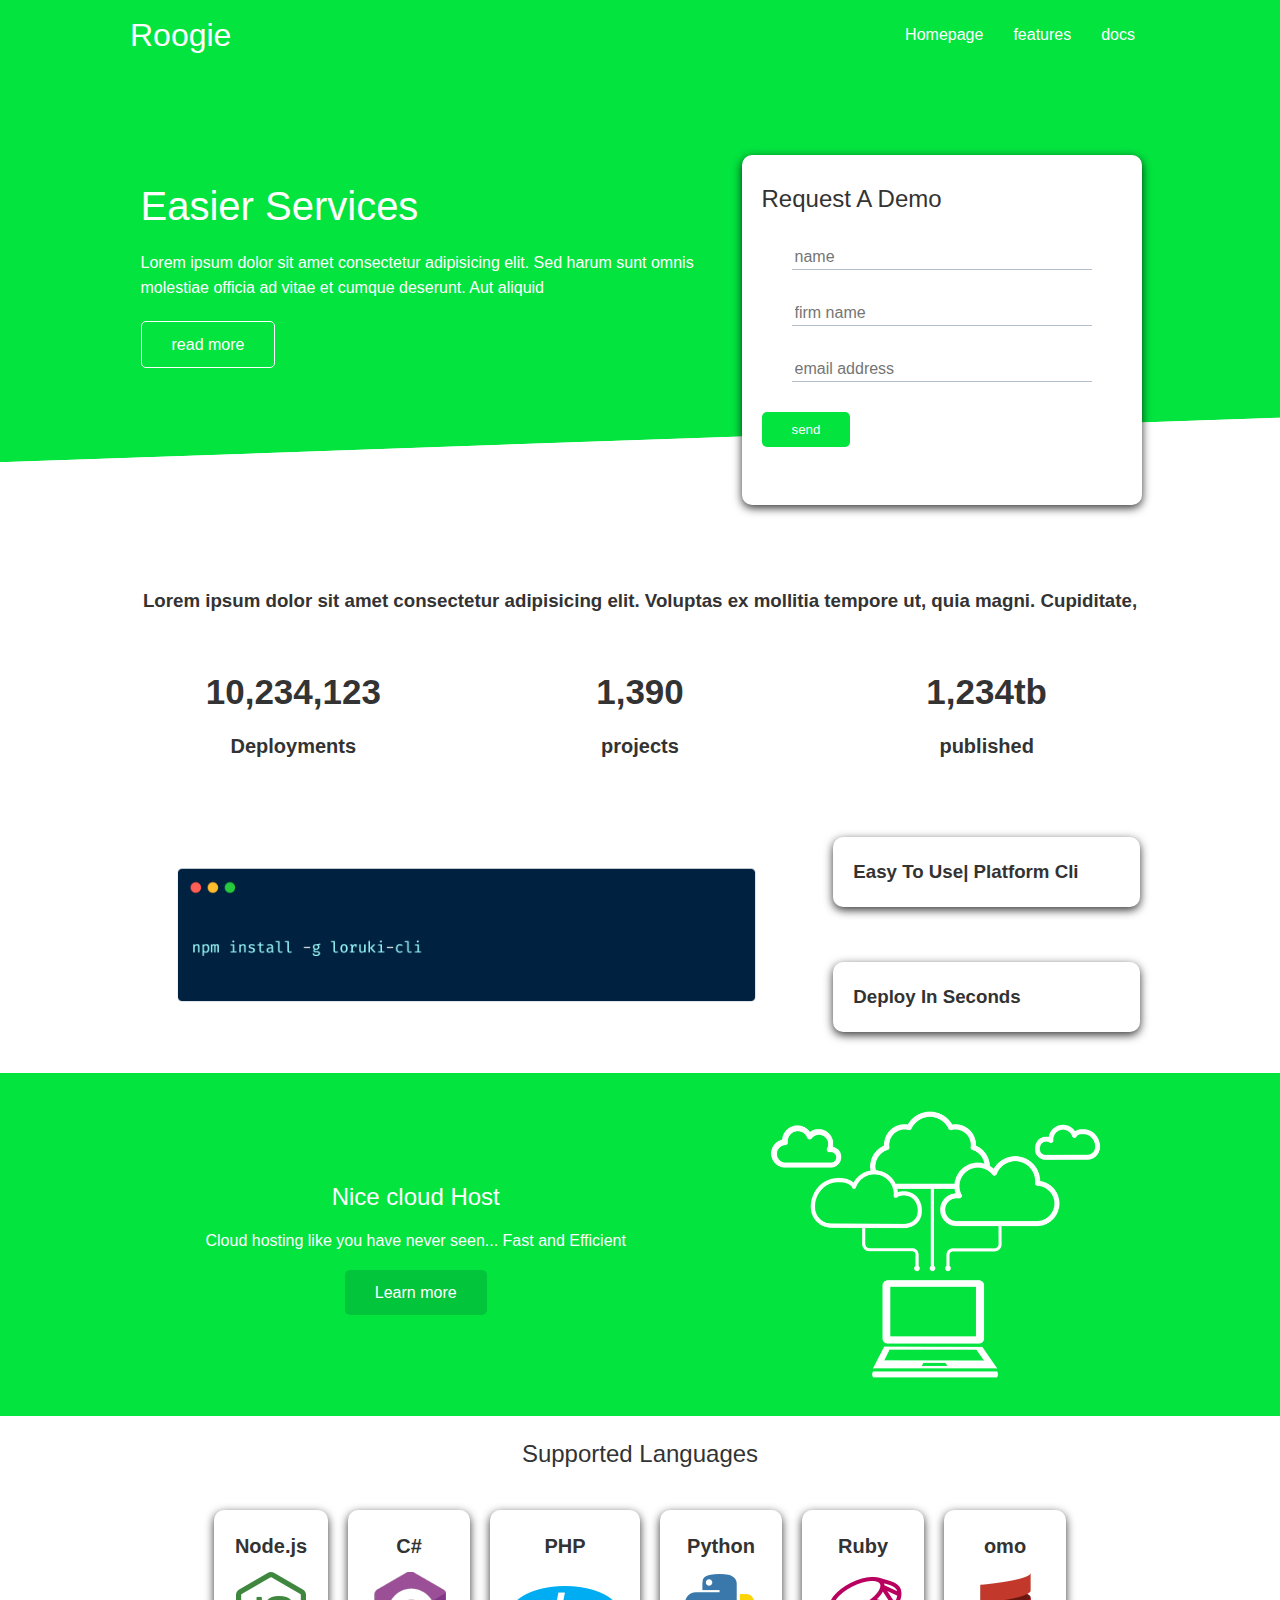
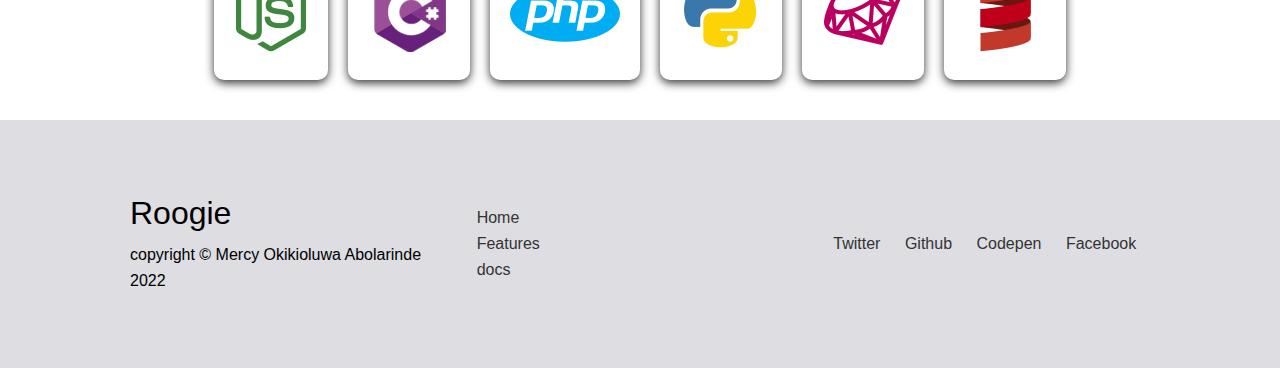
<file: index.html>
<!DOCTYPE html>
<html lang="en">
<head>
    <meta charset="UTF-8">
    <meta http-equiv="X-UA-Compatible" content="IE=edge">
    <meta name="viewport" content="width=device-width, initial-scale=1.0">
    <link rel="stylesheet" href="css/style.css">
    <link rel="stylesheet" href="css/utilities.css">
    <title>roogie |cloud</title>
</head>
<body>
    <!-- nav-bar -->
    <div class="navbar">
        <div class="container flex">
            <h1 class="logo">Roogie</h1>
            <nav>
                <ul>
                    <li><a href="index.html">Homepage</a></li>
                    <li><a href="features.html">features</a></li>
                    <li><a href="docs.html">docs</a></li>
                 
                </ul>
            </nav>
        </div>
    </div>
    <!-- showcase -->

    <section class="showcase">
<div class="container grid">
<div class="showcase-text">
    <h1>Easier Services</h1>
<p>Lorem ipsum dolor sit amet consectetur adipisicing elit.
     Sed harum sunt omnis molestiae officia ad vitae et cumque deserunt.
      Aut aliquid 

 </p>
 <a href="features.html" class="btn btn-outline">read more</a>
</div>
<div class="showcase-form card">
    <h2>Request A Demo</h2>
    <form >
        <div class="form-control">
            <input type="text" name="name" placeholder="name" required>
        </div>
        <div class="form-control">
            <input type="text" name="workplace" placeholder="firm name" required>
        </div>
        <div class="form-control">
            <input type="text" name="email" placeholder="email address" required>
        </div>
    </form>

    <input type="submit" value="send" class="btn btn-primary">

</div>



</div>

    </section>
    <!-- stats -->
    <section class="stats">
        <div class="container">
<h3 class="stats-heading text-center my-1">
    Lorem ipsum dolor sit amet consectetur adipisicing elit.
     Voluptas ex mollitia tempore ut, quia magni. Cupiditate,
     
   
</h3>
<div class="grid grid-3 text-center my-4">
    <div>
       <i class="fas fa-project-diagram fa-3x"></i>
 <h3>10,234,123</h3>
 <p class="text-secondary">Deployments</p>
</div>
    <div>
        <i class="fas fa-upload fa-3x"></i>
 <h3>1,390</h3>
 <p class="text-secondary">projects</p>
    </div>
    <div>
        <i class="fas fa-server fa-3x"></i>
 <h3>1,234tb</h3>
 <p class="text-secondary">published</p>
    </div>
</div>

    </div>
</section>

<!-- cli -->
<section class="cli">
    <div class="container grid">
        <img src="images/cli.png" alt="codes">
        <div class="card">
            <h3> Easy To Use| Platform Cli</h3>
        </div>
        <div class="card">
            <h3>Deploy In Seconds</h3>
        </div>
    </div>
</section>

<!-- clouds -->
<section class="cloud bg-primary my-2 py-2">
    <div class="container grid">
        <div class="text-center">
            <h2 class="lg"> Nice cloud Host</h2>
            <p class="lead my-1">
                Cloud hosting like you have never seen... Fast and Efficient
            </p>
            <a href="features.html" class="btn btn-dark">Learn more</a>
        </div>
        <img src="images/cloud.png" alt="">
    </div>

</section>

<!-- languages -->
<section class="languages">
    <h2 class="md text-center my-2">
        Supported Languages
    </h2>
    <div class="container flex">
        <div class="card">
            <h4>Node.js</h4>
            <img src="images/node.png" alt="">
        </div>

        <div class="card">
            <h4>C#</h4>
            <img src="images/csharp.png" alt="">
        </div>

        <div class="card">
            <h4>PHP</h4>
            <img src="images/php.png" alt="">
        </div>

        <div class="card">
            <h4>Python</h4>
            <img src="images/python.png" alt="">
        </div>

        <div class="card">
            <h4>Ruby</h4>
            <img src="images/ruby.png" alt="">
        </div>

        <div class="card">
            <h4>omo</h4>
            <img src="images/scala.png" alt="">
        </div>

    </div>
</section>

<!-- footer -->
<footer class="footer bg-dark py-5">
<div class="container grid grid-3">
    <div>
        <h1>Roogie

        </h1>
        <p>copyright &copy Mercy Okikioluwa Abolarinde 2022</p>
    </div>
    <nav>
        <ul>
            <li><a href="index.html">Home</a></li>
            <li><a href="features.html">Features</a></li>
            <li><a href="docs.html">docs</a></li>
        </ul>
    </nav>
    <div class="social">
        <a href="twitter.com">Twitter</a>
        <a href="github.com">Github</a>
        <a href="codepen.io">Codepen</a>
        <a href="facebook.com">Facebook</a>
    </div>
</div>


</footer>
</body>
</file>
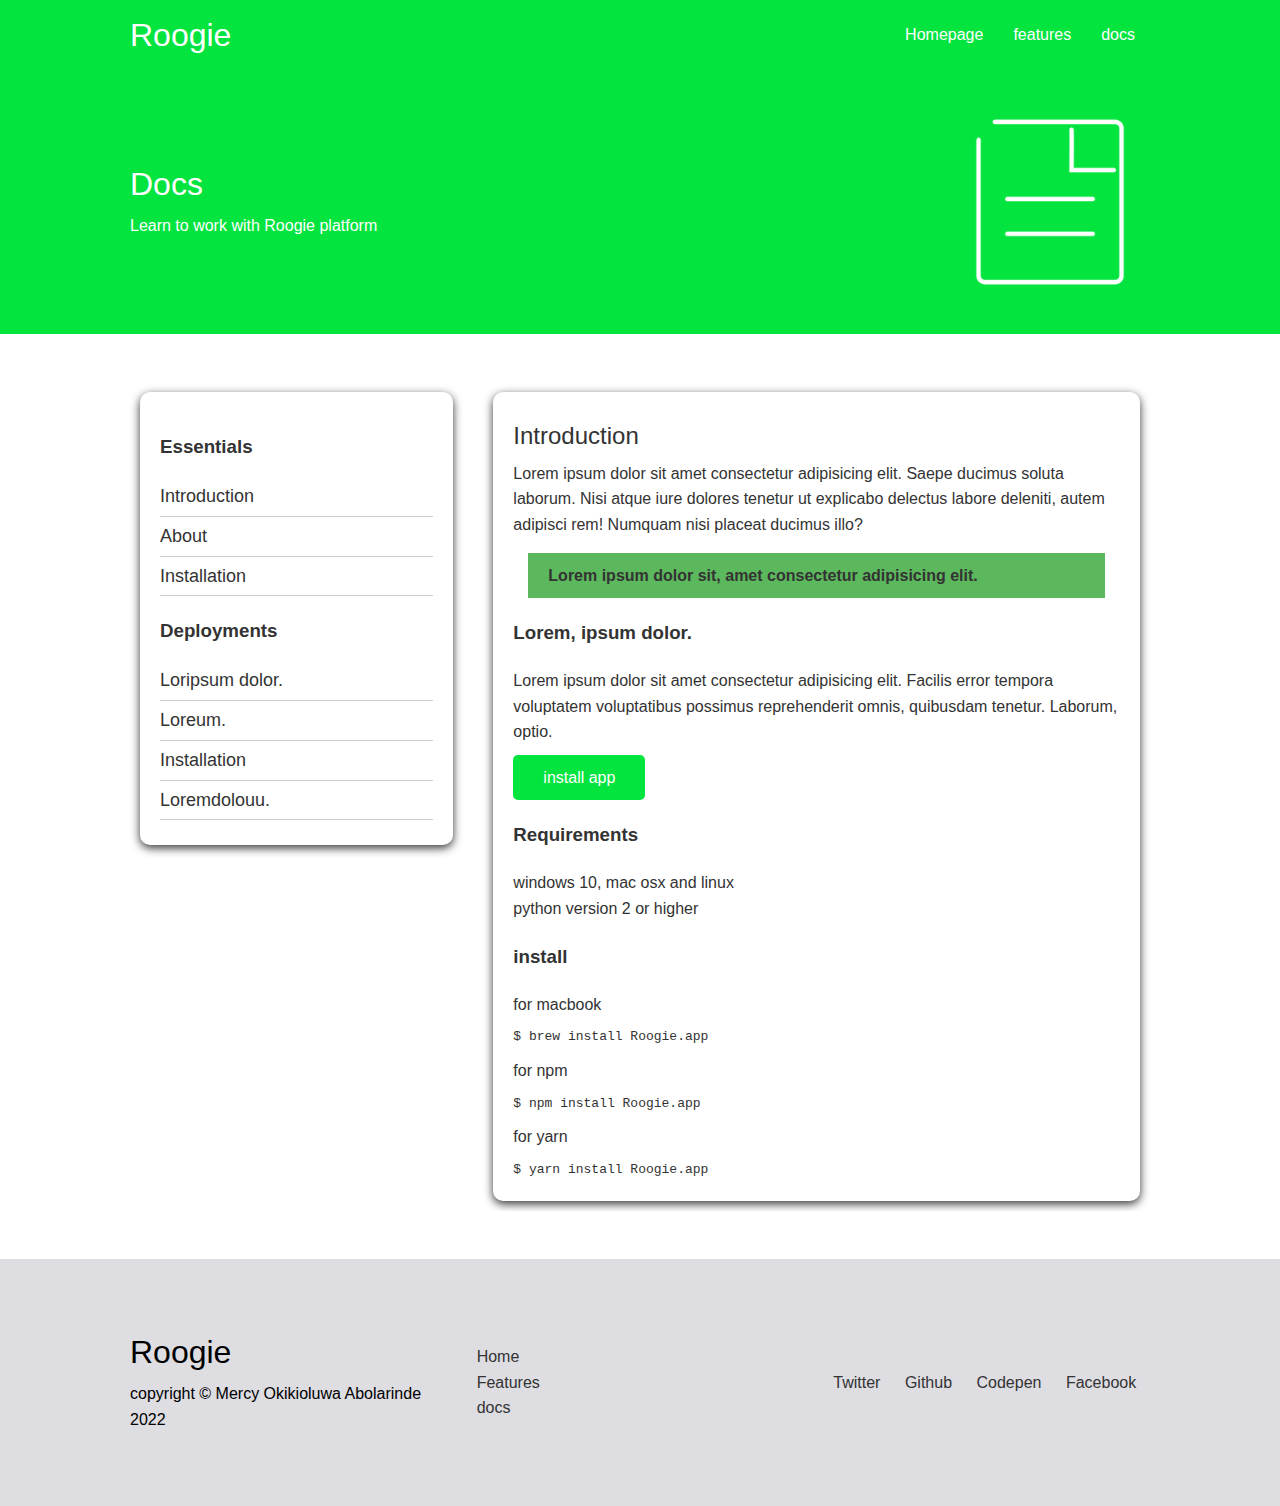
<file: docs.html>
<!DOCTYPE html>
<html lang="en">
<head>
    <meta charset="UTF-8">
    <meta http-equiv="X-UA-Compatible" content="IE=edge">
    <meta name="viewport" content="width=device-width, initial-scale=1.0">
    <link rel="stylesheet" href="css/style.css">
    <link rel="stylesheet" href="css/utilities.css">
    <title>roogie |cloud</title>
</head>
<body>
    <!-- nav-bar -->
    <div class="navbar">
        <div class="container flex">
            <h1 class="logo">Roogie</h1>
            <nav>
                <ul>
                    <li><a href="index.html">Homepage</a></li>
                    <li><a href="features.html">features</a></li>
                    <li><a href="docs.html">docs</a></li>
                 
                </ul>
            </nav>
        </div>
    </div>
   <!-- head -->
   <section class="docs-head bg-primary py-3">
    <div class="container grid">
        <div>
            <h1 class="lg"> Docs</h1>
            <p class="lead">
                Learn to work with Roogie platform
              </p>
        </div>
        <img src="images/docs.png" alt="server">
    </div>
 
   </section>

   <!-- Docs main -->
<section class="docs-main my-4">
    <div class="container grid">
        <div class="card bg-light-p-3">
            <h3 class="my-2">
                Essentials
            </h3>
            <nav>
                <ul>
                    <li><a href="#">Introduction</a></li>
                    <li><a href="#">About</a></li>
                    <li><a href="#">Installation</a></li>

                </ul>
            </nav>

            <h3 class="my-2">
             Deployments
            </h3>
            <nav>
                <ul>
                    <li><a href="#">Loripsum dolor.</a></li>
                    <li><a href="#">Loreum.</a></li>
                    <li><a href="#">Installation</a></li>
                    <li><a href="#">Loremdolouu.</a></li>

                </ul>
            </nav>

        </div>

<div class="card">
    <h2>Introduction</h2>
    <p>Lorem ipsum dolor sit amet consectetur adipisicing elit. Saepe ducimus soluta laborum.
         Nisi atque iure dolores tenetur ut explicabo delectus labore deleniti,
          autem adipisci rem! Numquam nisi placeat ducimus illo?</p>
<div class="alert alert-success">
    Lorem ipsum dolor sit, amet consectetur adipisicing elit.
</div>
<h3>Lorem, ipsum dolor.</h3>
<p>Lorem ipsum dolor sit amet consectetur adipisicing elit.
     Facilis error tempora voluptatem voluptatibus possimus reprehenderit omnis, quibusdam tenetur. Laborum, optio.</p>
<a href="#" class="btn btnp-primary">install app</a>

<h3>Requirements</h3>
<ul>
    <li>windows 10, mac osx and linux</li>
    <li> python version 2 or higher</li>

</ul>

<h3>install</h3>
<p> for macbook</p>
<pre><code>$ brew install Roogie.app</code></pre>
<p> for npm</p>
<pre><code>$ npm install Roogie.app</code></pre>
<p> for yarn</p>
<pre><code>$ yarn install Roogie.app</code></pre>

</div>

    </div>
</section>
  

<!-- footer -->
<footer class="footer bg-dark py-5">
<div class="container grid grid-3">
    <div>
        <h1>Roogie

        </h1>
        <p>copyright &copy  Mercy Okikioluwa Abolarinde 2022 
           
        </p>
    </div>
    <nav>
        <ul>
            <li><a href="index.html">Home</a></li>
            <li><a href="features.html">Features</a></li>
            <li><a href="docs.html">docs</a></li>
        </ul>
    </nav>
    <div class="social">
        <a href="twitter.com">Twitter</a>
        <a href="github.com">Github</a>
        <a href="codepen.io">Codepen</a>
        <a href="facebook.com">Facebook</a>
    </div>
</div>


</footer>
</body>
</file>
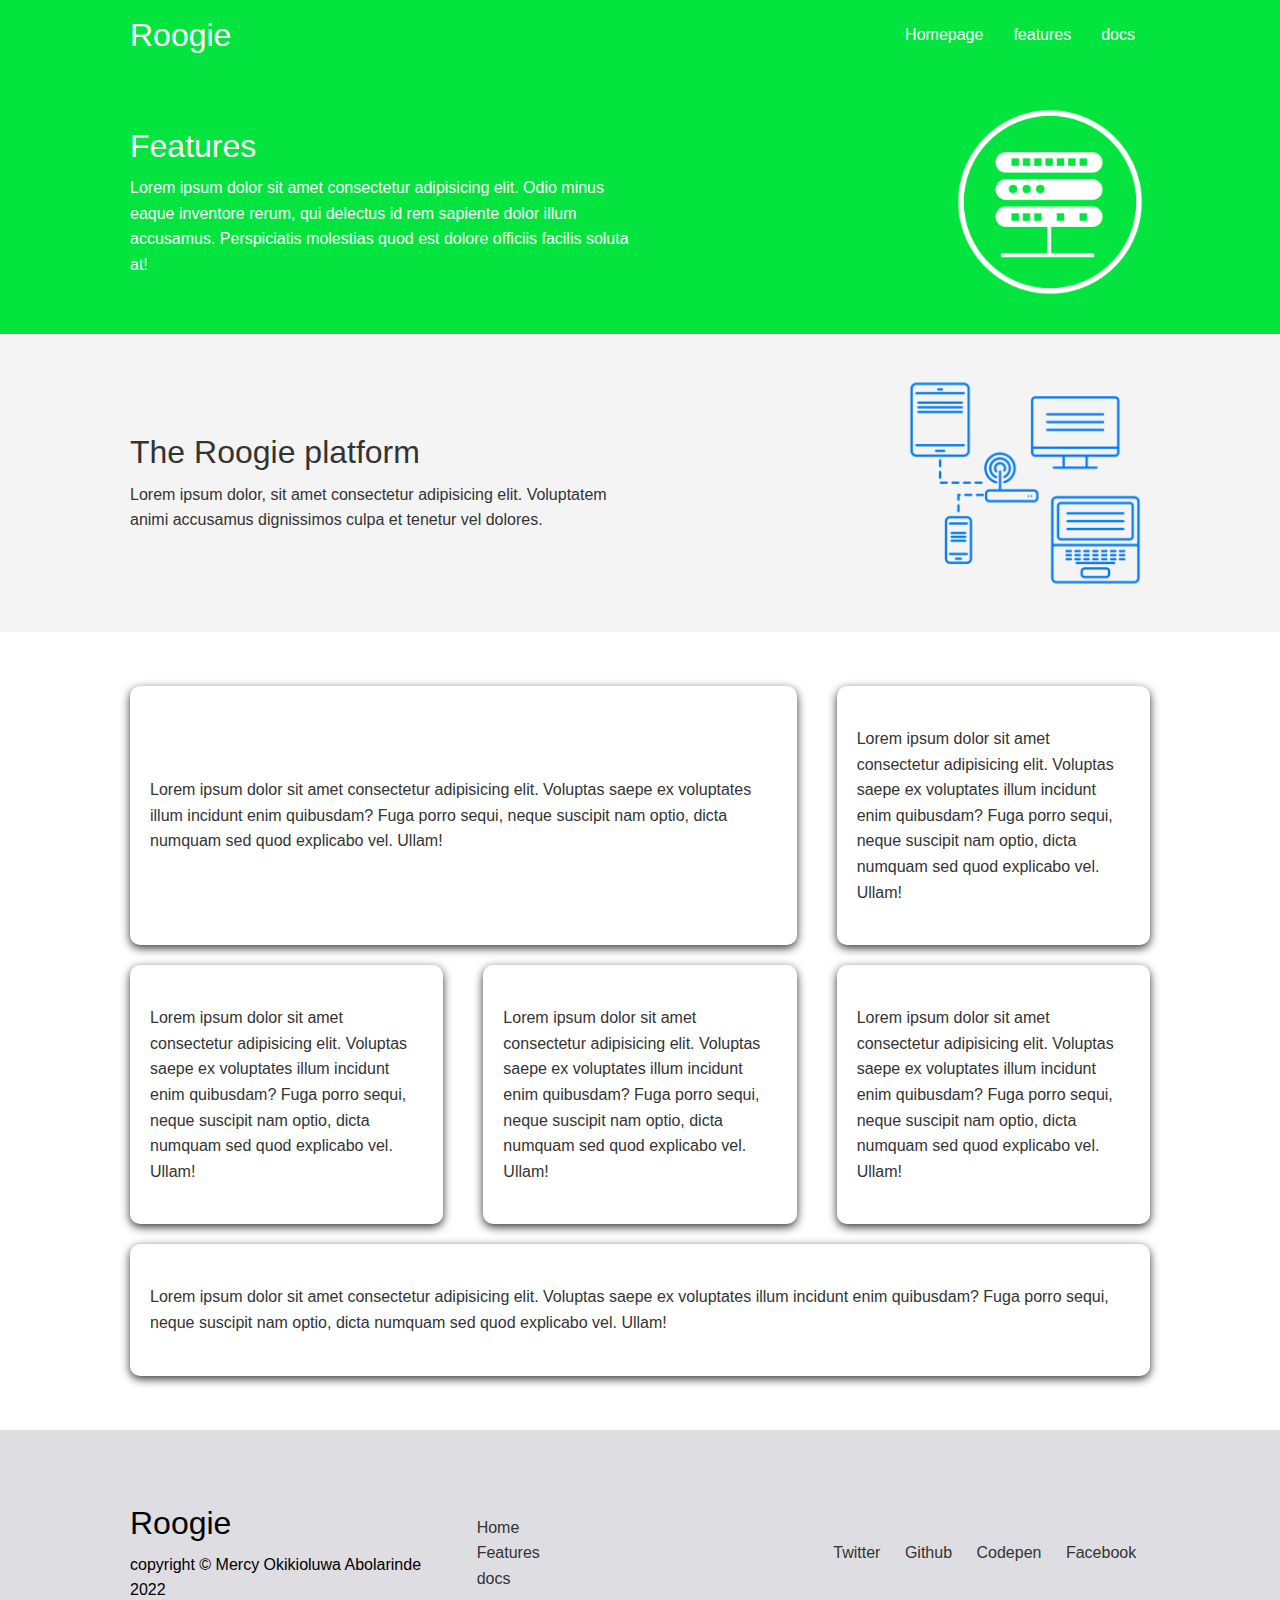
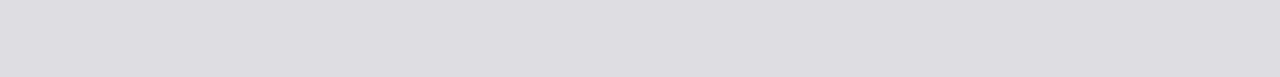
<file: features.html>
<!DOCTYPE html>
<html lang="en">
<head>
    <meta charset="UTF-8">
    <meta http-equiv="X-UA-Compatible" content="IE=edge">
    <meta name="viewport" content="width=device-width, initial-scale=1.0">
    <link rel="stylesheet" href="css/style.css">
    <link rel="stylesheet" href="css/utilities.css">
    <title>roogie |cloud</title>
</head>
<body>
    <!-- nav-bar -->
    <div class="navbar">
        <div class="container flex">
            <h1 class="logo">Roogie</h1>
            <nav>
                <ul>
                    <li><a href="index.html">Homepage</a></li>
                    <li><a href="features.html">features</a></li>
                    <li><a href="docs.html">docs</a></li>
                 
                </ul>
            </nav>
        </div>
    </div>
   <!-- head -->
   <section class="features-head bg-primary py-3">
    <div class="container grid">
        <div>
            <h1 class="lg"> Features</h1>
            <p class="lead">Lorem ipsum dolor sit amet consectetur adipisicing elit. Odio minus eaque inventore rerum, qui
                 delectus id rem sapiente dolor illum accusamus. Perspiciatis molestias quod est dolore officiis facilis soluta at!
              </p>
        </div>
        <img src="images/server.png" alt="server">
    </div>
 
   </section>

   <!-- subhead -->
<section class="features-sub-head bg-light py-2">
    <div class="container grid">
        <div>
            <h1 class="md"> The Roogie platform</h1>
            <p>Lorem ipsum dolor, sit amet consectetur adipisicing 
                elit. Voluptatem animi accusamus dignissimos culpa
                et tenetur vel dolores.</p>
        </div>
        <img src="images/server2.png" alt="server">
    </div>
</section>

<section class="features-main my-2">
    <div class="container grid grid-3">
        <div class="card flex">
            <p>Lorem ipsum dolor sit amet consectetur adipisicing elit. Voluptas saepe ex voluptates illum incidunt enim quibusdam? Fuga porro sequi, 
                neque suscipit nam optio, dicta numquam sed quod explicabo vel. Ullam!</p>
        </div>

        <div class="card flex">
            <p>Lorem ipsum dolor sit amet consectetur adipisicing elit. Voluptas saepe ex voluptates illum incidunt enim quibusdam? Fuga porro sequi, 
                neque suscipit nam optio, dicta numquam sed quod explicabo vel. Ullam!</p>
        </div>
        <div class="card flex">
            <p>Lorem ipsum dolor sit amet consectetur adipisicing elit. Voluptas saepe ex voluptates illum incidunt enim quibusdam? Fuga porro sequi, 
                neque suscipit nam optio, dicta numquam sed quod explicabo vel. Ullam!</p>
        </div>
        <div class="card flex">
            <p>Lorem ipsum dolor sit amet consectetur adipisicing elit. Voluptas saepe ex voluptates illum incidunt enim quibusdam? Fuga porro sequi, 
                neque suscipit nam optio, dicta numquam sed quod explicabo vel. Ullam!</p>
        </div>
        <div class="card flex">
            <p>Lorem ipsum dolor sit amet consectetur adipisicing elit. Voluptas saepe ex voluptates illum incidunt enim quibusdam? Fuga porro sequi, 
                neque suscipit nam optio, dicta numquam sed quod explicabo vel. Ullam!</p>
        </div>
        <div class="card flex">
            <p>Lorem ipsum dolor sit amet consectetur adipisicing elit. Voluptas saepe ex voluptates illum incidunt enim quibusdam? Fuga porro sequi, 
                neque suscipit nam optio, dicta numquam sed quod explicabo vel. Ullam!</p>
        </div>
    </div>
</section>

<!-- footer -->
<footer class="footer bg-dark py-5">
<div class="container grid grid-3">
    <div>
        <h1>Roogie

        </h1>
        <p>copyright &copy Mercy Okikioluwa Abolarinde 2022</p>
    </div>
    <nav>
        <ul>
            <li><a href="index.html">Home</a></li>
            <li><a href="features.html">Features</a></li>
            <li><a href="docs.html">docs</a></li>
        </ul>
    </nav>
    <div class="social">
        <a href="twitter.com">Twitter</a>
        <a href="github.com">Github</a>
        <a href="codepen.io">Codepen</a>
        <a href="facebook.com">Facebook</a>
    </div>
</div>


</footer>
</body>
</file>
<file: css/style.css>
:root{
    --primary-color:rgb(3, 228, 63);
    --secondary-color:#1c3f;
    --dark-color:#0022;
    --light-color:#f4f4f4;
    --success-color:#5cb85c;
    --error-color:#d9534f;

}

*{
    box-sizing: border-box;
    padding: 0;
    margin: 0;
}

body{
    font-family:  sans-serif;
    color: #333;
    line-height: 1.6;
}

ul{
    list-style-type: none;
}

a{
    text-decoration: none;
    color: #333;
}

h1, h2{
    font-weight: 290;
    line-height: 1.2;
    margin: 10px 0;
}

p{
    margin: 10px 0;
}

img{
    width: 100%;
}

/* navbar */

.navbar{
    background-color:var(--primary-color);
    color: #ffffff;
    height: 70px;

}

.navbar ul{
    display: flex;

    
}

.navbar a{
    color: #fff;
    padding: 10px;
    margin: 0 5px;
}

.navbar a:hover{
    border-bottom: 2px white solid;
}

.navbar .flex{
    justify-content: space-between;
}

/* showcase */
.showcase{
    height: 400px;
    background-color:var(--primary-color) ;
    color: white;
    position: relative;

}

.showcase h1{
    font-size: 40px;

}

.showcase p{
    margin: 20px 0;
}

.showcase .grid{
    overflow: visible;
    grid-template-columns: 55% 40%;
    gap: 30px;
}

.showcase-form{
    position: relative;
    top: 60px;
    height: 350px;
    width: 400px;
    padding: 40px;
    z-index: 100;
}

.showcase-form .form-control{
    margin: 30px;

}

.showcase-form input[type='text'],
.showcase-form input[type='email'] {

    border: 0;
    border-bottom: 1px solid #b4becb ;
    width: 100%;
    padding: 3px;
    font-size: 16px;

}

.showcase-form input:focus{
    outline: none;
}

.showcase::before,
 .showcase::after{
    content:'' ;
    position:absolute;
    height: 100px;
    bottom: -70px;
    right: 0;
    left: 0;
    background: white;
    transform: skewY(-2deg);
   -webkit-transform: skewY(-2deg); 
      -moz-transform: skewY(-2deg);
      -ms-transform: skewY(-2deg);
}

/* stats */
.stats{
    padding-top: 100px;
}

.stats-heading{
    /* width: 500px; */
margin: auto;
}

.stats .grid h3{
font-size: 35px;

}

.stats .grid p{
    font-size: 20px;
    font-weight: bold;
}

/* cli */
.cli .grid{
 grid-template-columns: 1fr 1fr 1fr;
 grid-template-rows: 1fr 1fr;
}

.cli .grid > :first-child{
    grid-column: 1/span 2;
    grid-row: 1/span 2;
}

/* cloud */
.cloud .grid{
    grid-template-columns: 4fr 3fr;
}

/* languages */

.languages .flex{
    flex-wrap: wrap;
}

.languages .card{
text-align: center;
margin: 18px 10px 40px;
}

.languages .card h4{
    font-size: 20px;
    margin-bottom: 10px;

}

.languages .card:hover{
    transform: translateY(-15px);
    transition: .4s ease-in;
}

/* features */
.features-head img, .docs-head img{
    width: 200px;
    justify-self: flex-end;

}

.features-sub-head img{
    width: 250px;
    justify-self: flex-end;
}

.features-main .grid{
padding: 30px;
}

.features-main .grid > :first-child{
   grid-column: 1/3;
    }

    .features-main .grid > :last-child{
        grid-column: 1/4;
         }

         /* docs */
         .docs-main h3{
            margin: 20px 0;
         }
         .docs-main .grid{
            grid-template-columns: 1fr 2fr;
            align-items: flex-start;
         }

         .docs-main nav li{
            font-size: 18px;
            padding-bottom: 5px;
            margin-bottom: 5px;
            border-bottom: 1px #ccc solid;
         }

         .docs-main a:hover{
            font-weight: bold;
            transition: ease-in .35s;
         }

/* footer */

.footer .social a{
    margin: 0 10px ;
}

.footer a:hover{
    color: green;
}

.footer p{
    color:#000;
}

.footer h1{
    color:#000;
}

/* media query */

/* tablets and under */
@media(max-width: 768px) {

.grid,
.showcase .grid,
.stats .grid,
.cli .grid,
.cloud .grid{
    grid-template-columns: 1fr;
    grid-template-rows: 1fr;
}

.showcase{
    height: auto;
}

.showcase-text{
    text-align: center;
    margin-top: 40px;
}

.showcase-form{
justify-self: center;
margin: auto;
}

.cli .grid > :first-child{
    grid-column: 1;
    grid-row: 1;

}

}
/* mobile */
@media(max-width:500px){
    .navbar{
        height: 110px;
    }

    .navbar .flex{
        flex-direction: column;

    }

    .navbar ul{
        padding: 10px;
        background-color: rgba(0,0, 0, 0.1);
    }
}
</file>
<file: css/utilities.css>
.container{
    max-width: 1100px;
    margin: 0 auto;
    overflow: auto;
    padding: 0 40px;
    
}

.card{
    background-color: white;
    color: #333;
    border-radius: 10px;
    box-shadow: 0 3px 10px rgba(0, 0, 0, 0.8);
    padding: 20px;
    margin: 10px;
}

.btn{
    display: inline-block;
    padding: 10px 30px;
    cursor: pointer;
    background: var(--primary-color);
    color: white;
    border: none;
    border-radius: 5px;

}

.btn-outline{
    background-color: transparent;
    border: 1px white solid;

}



.btn:hover{
    transform: scale(.98);
}

/* button backgrounds */
.bg-secondary,
 .btn-secondary{
    background-color: var(--secondary-color);
    color: #fff;
}

.bg-primary,
 .btn-primary{
    background-color: var(--primary-color);
    color: #fff;
}

.bg-dark,
 .btn-dark{
    background-color: var(--dark-color);
    color: #fff;
}

.bg-light,
 .btn-light{
    background-color: var(--light-color);
    color: #333;
}

/* text */

.text-center{
    text-align: center;
}

.flex{
    display: flex;
    justify-content: center;
    align-items: center;
    height: 100%;
}

.grid{
    display: grid;
    grid-template-columns: 1fr 1fr;
    gap: 20px;
    justify-content: center;
    align-items: center;
    height: 100%;
}

.grid-3{
    /* display: flex;
    justify-content: space-between; */
grid-template-columns: 1fr 1fr 1fr;

}

/* alert */
.alert{
background-color: var(--light-color);
padding: 10px 20px;
font-weight: bold;
margin: 15px;
}

.alert-success{
    background-color: var(--success-color);
}

.alert-error{
    background-color: var(--error-color);
}

/* margin */
.my-1{
    margin: 1rem 0;
}

.my-2{
    margin:1.5rem 0;

}

.my-3{
    margin:2rem 0;
    
}

.my-4{
    margin:3rem 0;
    
}

.my-5{
    margin:4rem 0;
    
}

.m-1{
    margin: 1rem ;
}

.m-2{
    margin:1.5rem;

}

.m-3{
    margin:2rem;
    
}

.m-4{
    margin:3rem;
    
}

.m-5{
    margin:4rem;
    
}

/* padding */

.py-1{
    padding: 1rem 0;
}

.py-2{
    padding:1.5rem 0;

}

.py-3{
    padding:2rem 0;
    
}

.py-4{
    padding:3rem 0;
    
}

.py-5{
    padding:4rem 0;
    
}

.p-1{
     padding: 1rem ;
}

.p-2{
     padding:1.5rem;

}

.p-3{
     padding:2rem;
    
}

.p-4{
     padding:3rem;
    
}

.p-5{
     padding:4rem;
    
}
</file>
